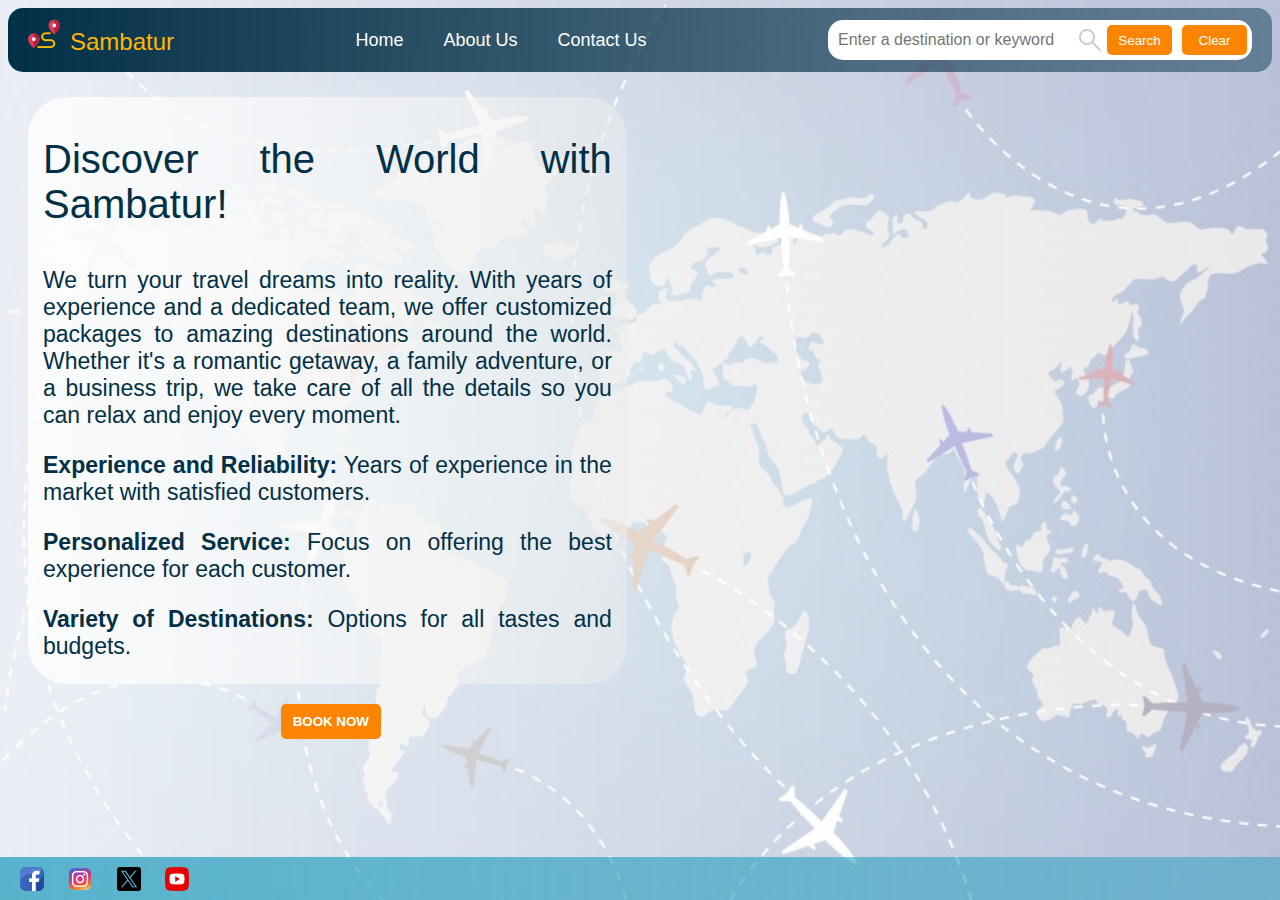
<file: index.html>
<!DOCTYPE html>
<html lang="en">
<head>
    <meta charset="UTF-8">
    <meta name="viewport" content="width=device-width, initial-scale=1.0">
    <title>Sambatur Travel</title>
    <link rel="stylesheet" href="style.css">
    <script src="travel_recommendation.js"></script>
</head>
<body>
    <header>
        <nav>
            <div class="logo"><img src="assets/logo.png" alt="logo"><span id="span-logo">Sambatur</span></div>
            <div class="menu">
                <a href="index.html">Home</a>
                <a href="about.html">About Us</a>
                <a href="contact.html">Contact Us</a>
            </div>
            <div class="search-box">
                <input type="text" id="input-search" placeholder="Enter a destination or keyword">
                <img src="assets/search.png" alt="search">
                <button id="search-btn" onclick="searchJSON()">Search</button>
                <button id="clear-btn" onclick="clearSearch()">Clear</button>
            </div>
        </nav>
    </header>
    <section>
        <p class="title-big">Discover the World with Sambatur!</p>
        <p class="section-normal"> We turn your travel dreams into reality. With years of experience and a dedicated team, we offer 
            customized packages to amazing destinations around the world. Whether it's a romantic getaway, a family 
            adventure, or a business trip, we take care of all the details so you can relax and enjoy every moment.</p>
        <p class="section-normal"><strong>Experience and Reliability:</strong> Years of experience in the market with satisfied customers.</p>
        <p class="section-normal"><strong>Personalized Service:</strong> Focus on offering the best experience for each customer.</p>
        <p class="section-normal"><strong>Variety of Destinations:</strong> Options for all tastes and budgets.</p>
    </section>
    <div id="div-result"></div>
    <button class="btn-normal" onclick="book()">BOOK NOW</button>
    <footer>
        <div>
            <a href="http://www.facebook.com" target="_blank"><img src="assets/facebook.png" alt="facebook"></a>
            <a href="http://www.instagram.com" target="_blank"><img src="assets/instagram.png" alt="instagram"></a>
            <a href="http://www.x.com" target="_blank"><img src="assets/twitter.png" alt="twitter"></a>
            <a href="http://www.youtube.com" target="_blank"><img src="assets/youtube.png" alt="youtube"></a>
        </div>
        </footer>
 
</body>
</html>
</file>
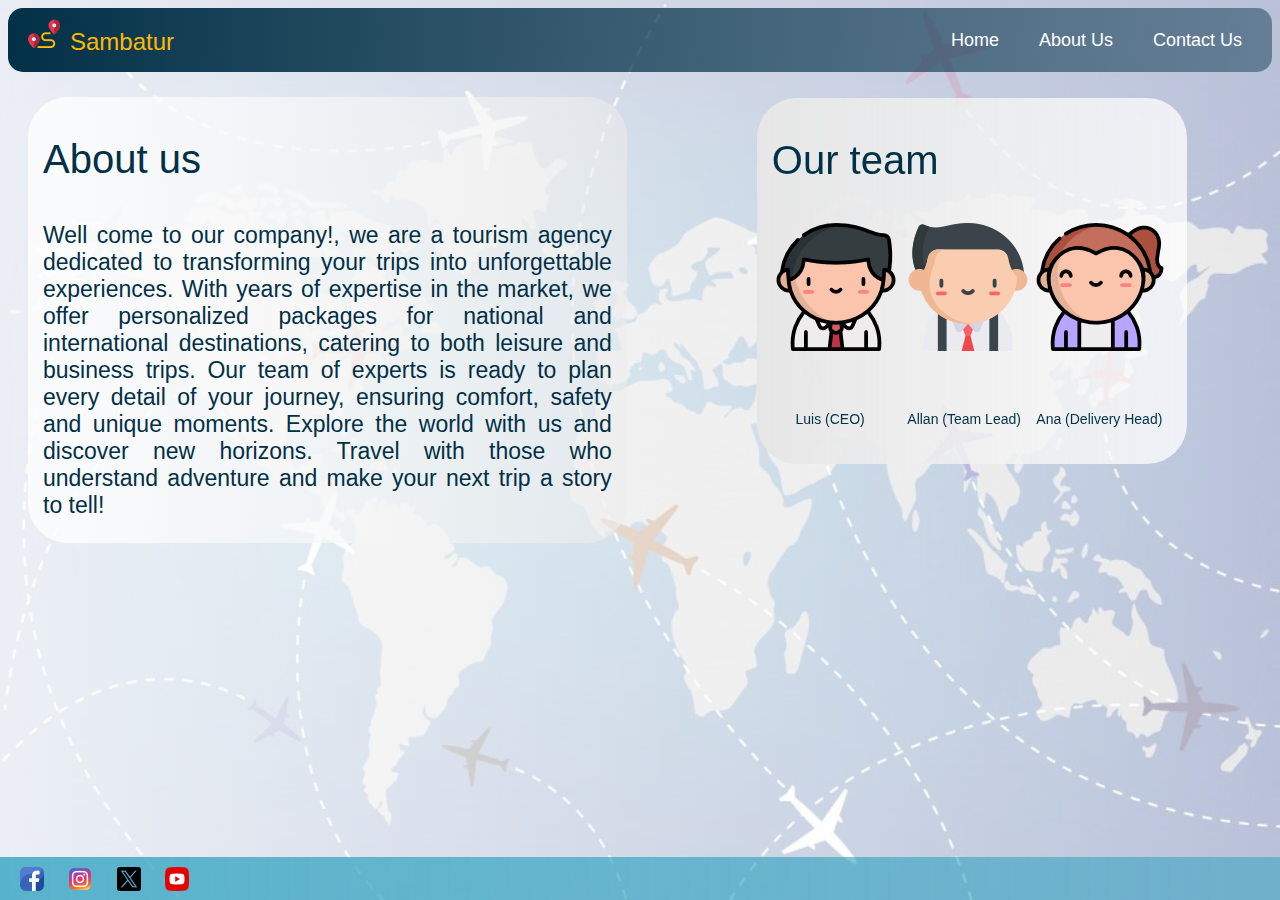
<file: about.html>
<!DOCTYPE html>
<html lang="en">
<head>
    <meta charset="UTF-8">
    <meta name="viewport" content="width=device-width, initial-scale=1.0">
    <title>Sambatur - About</title>
    <link rel="stylesheet" href="style.css">
    <script src="travel_recommendation.js"></script>
</head>
<body>
    <header>
        <nav>
            <div class="logo"><img src="assets/logo.png" alt="logo"><span id="span-logo">Sambatur</span></div>
            <div class="menu">
                <a href="index.html">Home</a>
                <a href="about.html">About Us</a>
                <a href="contact.html">Contact Us</a>
            </div>
        </nav>
    </header>
    <section>
        <p class="title-big">About us</p>
        <p class="section-normal">Well come to our company!, we are a tourism agency dedicated to transforming your trips into unforgettable experiences. 
            With years of expertise in the market, we offer personalized packages for national and international destinations, 
            catering to both leisure and business trips. Our team of experts is ready to plan every detail of your journey, 
            ensuring comfort, safety and unique moments. Explore the world with us and discover new horizons. Travel with those 
            who understand adventure and make your next trip a story to tell!</p>
    </section>
    <section class="our-team">
        <p class="title-big">Our team</p>
        <div>
        <img src="assets/luis.png" alt="luis">
        <img src="assets/allan.png" alt="allan">
        <img src="assets/patricia.png" alt="patricia">
        <span id="id-01">Luis (CEO)</span>
        <span id="id-02">Allan (Team Lead)</span>
        <span id="id-03">Ana (Delivery Head)</span>
        </div>
        
    </section>
    
    <footer>
        <div>
            <a href="http://www.facebook.com" target="_blank"><img src="assets/facebook.png" alt="facebook"></a>
            <a href="http://www.instagram.com" target="_blank"><img src="assets/instagram.png" alt="instagram"></a>
            <a href="http://www.x.com" target="_blank"><img src="assets/twitter.png" alt="twitter"></a>
            <a href="http://www.youtube.com" target="_blank"><img src="assets/youtube.png" alt="youtube"></a>
        </div>
        </footer>

</body>
</html>
</file>
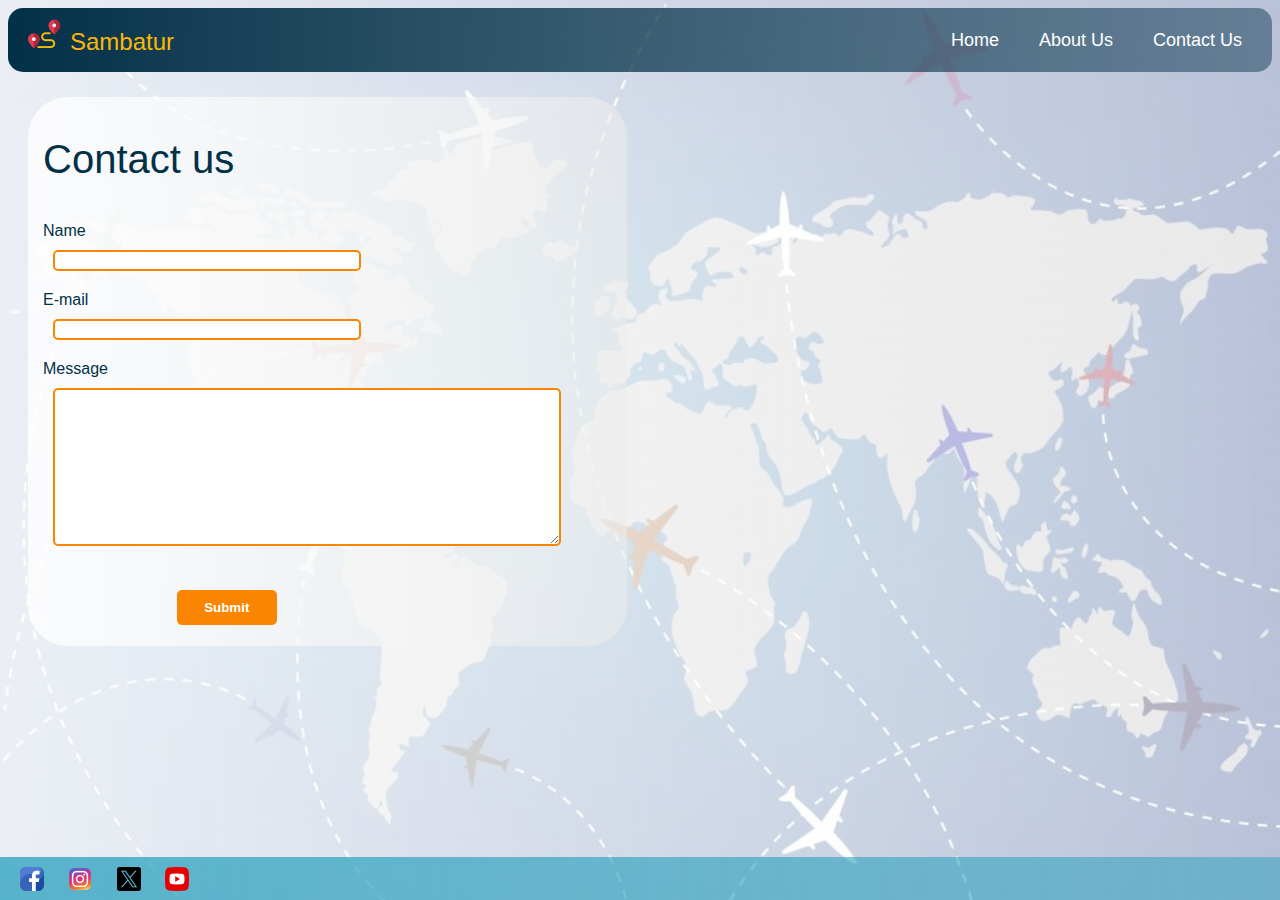
<file: contact.html>
<!DOCTYPE html>
<html lang="en">
<head>
    <meta charset="UTF-8">
    <meta name="viewport" content="width=device-width, initial-scale=1.0">
    <title>Sambatur - Contact</title>
    <link rel="stylesheet" href="style.css">
    <script src="travel_recommendation.js"></script>
</head>
<body>
    <header>
        <nav>
            <div class="logo"><img src="assets/logo.png" alt="logo"><span id="span-logo">Sambatur</span></div>
            <div class="menu">
                <a href="index.html">Home</a>
                <a href="about.html">About Us</a>
                <a href="contact.html">Contact Us</a>
            </div>
        </nav>
    </header>
    <section>
        <p class="title-big">Contact us</p>
        <form action="#home">
            <label for="name">Name</label><br>
            <input type="text" id="name" name="name"><br>
            <label for="email">E-mail</label><br>
            <input type="email" id="email" name="email"><br>
            <label for="msg">Message</label><br>
            <textarea name="msg" id="msg"></textarea>
            <button class="btn-normal" type="submit">Submit</button>
        </form>
    </section>
    <footer>
        <div>
            <a href="http://www.facebook.com" target="_blank"><img src="assets/facebook.png" alt="facebook"></a>
            <a href="http://www.instagram.com" target="_blank"><img src="assets/instagram.png" alt="instagram"></a>
            <a href="http://www.x.com" target="_blank"><img src="assets/twitter.png" alt="twitter"></a>
            <a href="http://www.youtube.com" target="_blank"><img src="assets/youtube.png" alt="youtube"></a>
        </div>
        </footer>

</body>
</html>
</file>
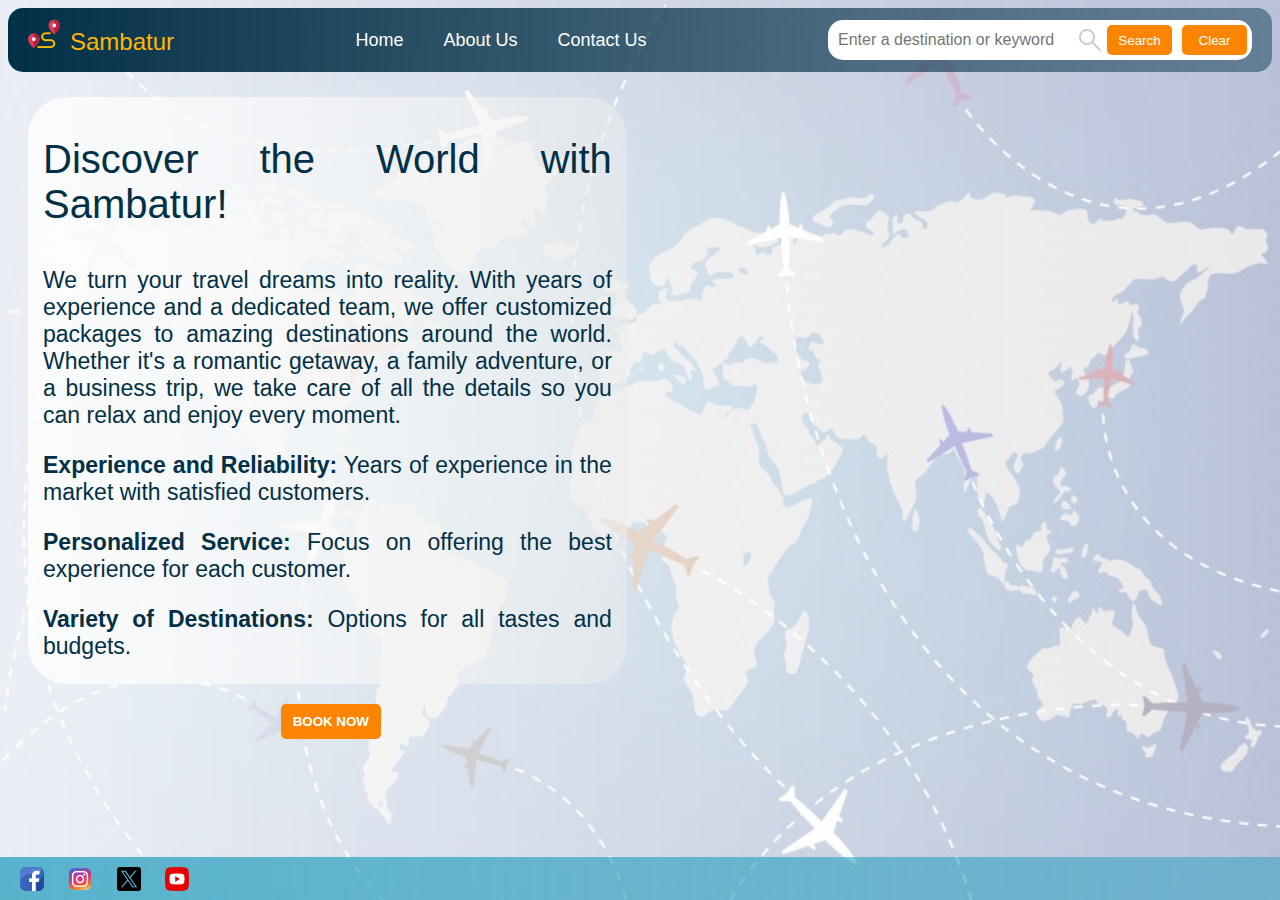
<file: travel_recommendation.html>
<!DOCTYPE html>
<html lang="en">
<head>
    <meta charset="UTF-8">
    <meta name="viewport" content="width=device-width, initial-scale=1.0">
    <title>Sambatur Travel</title>
    <link rel="stylesheet" href="style.css">
    <script src="travel_recommendation.js"></script>
</head>
<body>
    <header>
        <nav>
            <div class="logo"><img src="assets/logo.png" alt="logo"><span id="span-logo">Sambatur</span></div>
            <div class="menu">
                <a href="travel_recommendation.html">Home</a>
                <a href="about.html">About Us</a>
                <a href="contact.html">Contact Us</a>
            </div>
            <div class="search-box">
                <input type="text" id="input-search" placeholder="Enter a destination or keyword">
                <img src="assets/search.png" alt="search">
                <button id="search-btn" onclick="searchJSON()">Search</button>
                <button id="clear-btn" onclick="clearSearch()">Clear</button>
            </div>
        </nav>
    </header>
    <section>
        <p class="title-big">Discover the World with Sambatur!</p>
        <p class="section-normal"> We turn your travel dreams into reality. With years of experience and a dedicated team, we offer 
            customized packages to amazing destinations around the world. Whether it's a romantic getaway, a family 
            adventure, or a business trip, we take care of all the details so you can relax and enjoy every moment.</p>
        <p class="section-normal"><strong>Experience and Reliability:</strong> Years of experience in the market with satisfied customers.</p>
        <p class="section-normal"><strong>Personalized Service:</strong> Focus on offering the best experience for each customer.</p>
        <p class="section-normal"><strong>Variety of Destinations:</strong> Options for all tastes and budgets.</p>
    </section>
    <div id="div-result"></div>
    <button class="btn-normal" onclick="book()">BOOK NOW</button>
    <footer>
        <div>
            <a href="http://www.facebook.com" target="_blank"><img src="assets/facebook.png" alt="facebook"></a>
            <a href="http://www.instagram.com" target="_blank"><img src="assets/instagram.png" alt="instagram"></a>
            <a href="http://www.x.com" target="_blank"><img src="assets/twitter.png" alt="twitter"></a>
            <a href="http://www.youtube.com" target="_blank"><img src="assets/youtube.png" alt="youtube"></a>
        </div>
        </footer>
 
</body>
</html>
</file>
<file: style.css>
body {
    font-family: Arial, sans-serif;
    background-image: linear-gradient(to right, rgba(255, 255, 255, 0.901), rgba(255, 255, 255, 0.655)), url(assets/background.jpg);
    background-size: cover;
}

nav {
    display: flex;
    justify-content: space-between;
    align-items: center;
    padding: 10px 20px;
    background: linear-gradient(to right, #023047, #02304776);
    color: #fff;
    border-radius: 15px;
}

.logo {
    font-size: 24px;
    color: #ffb703;
}

#span-logo {
    display :inline-block;
    margin-bottom: 6px;
    margin-left: 10px;
}

.menu {
    display: flex;
    gap: 20px;
    align-content: center;
}

.menu a {
    color: #fff;
    text-decoration: none;
    font-size: 18px;
    padding: 5px 10px;
    transition: background-color 0.3s;
}

.menu a:hover {
    background-color: #8ecae6;
    border-radius: 5px;
}

.menu a:not(focus) {
    border-radius: 5px;
}

.search-box {
    display: flex;
    align-items: center;
    background-color: #fff;
    border-radius: 15px;
}

.search-box input[type="text"] {
    padding: 5px;
    font-size: 16px;
    border: none;
    width: 230px;
    margin: 5px;
}

.search-box input[type="text"]:focus {
    outline: none;
}

.search-box button{
    height: 30px;
    border-radius: 5px;
    border: none;
    margin: 5px;
    width: 65px;
    background-color: #fb8500;
    color: #fff;
}

#search-btn:hover {
    background-color: #ffb703;
}

#clear-btn:hover {
    background-color: #ffb703;
}

section {
    display: inline-block;
    color: #023047;
    text-align: justify;
    margin-top: 2%;
    margin-left: 20px;
    width: 45%;
    padding: 0px 15px 1px 15px;
    background: linear-gradient(to right, #ffffffca, #ececec92);
    border-radius: 40px;
}

.title-big {
    font-size: 40px;
}

.section-normal {
    font-size: 23px;
}

#div-result {
    display:inline-block;
    height:  40px;
    border-radius: 20px;
    margin-left: 40px;
    position: absolute;
    top: 14%;
    width: 480px;
    height: 480px;
    padding: 10px;
    color: #023047;
    
}

footer {
    position: fixed;
    bottom: 0%;
    left: 0;
    right: 0;
    background-color: #219ebc;
    width: 100%;
    background: linear-gradient(to right, #219dbcbb, #219dbc7b);
}

footer div img {
    display: inline;
    padding: 10px 0px 5px 20px;
}

.btn-normal {
    display: block;
    color: #fff;
    background-color: #fb8500;
    border: none;
    border-radius: 5px;
    width: 100px;
    height: 35px;
    font-weight: bold;
    margin: 20px;
    position: relative;
    left: 20% ;
}

.btn-normal:hover {
    background-color: #ffb703;
}

.our-team {
    font-size: 14px;
    display: inline-block;
    margin-left: 130px;
    width: 400px;
    height: 365px;
    position: fixed;
    color: #023047;
    background: linear-gradient(to left, #ffffffbe, #e6e6e6);
    border-radius: 40px;
}

#id-01 {
    position: absolute; 
    bottom: 10%; 
    left: 9%;
}

#id-02 {
    position: absolute; 
    bottom: 10%; 
    left: 35%;
}

#id-03 {
    position: absolute; 
    bottom: 10%; 
    left: 65%;
}

#name {
    border-radius: 5px;
    border-color: #fb8500;
    border-style: solid;
    width: 300px;
    margin: 10px 0px 20px 10px;
}

#email {
    border-radius: 5px;
    border-color: #fb8500;
    border-style: solid;
    width: 300px;
    margin: 10px 0px 20px 10px;
}

#msg {
    border-radius: 5px;
    border-color: #fb8500;
    border-style: solid;
    border-width: 2px;
    width: 500px;
    margin: 10px 0px 20px 10px;
    height: 150px;
}
</file>
